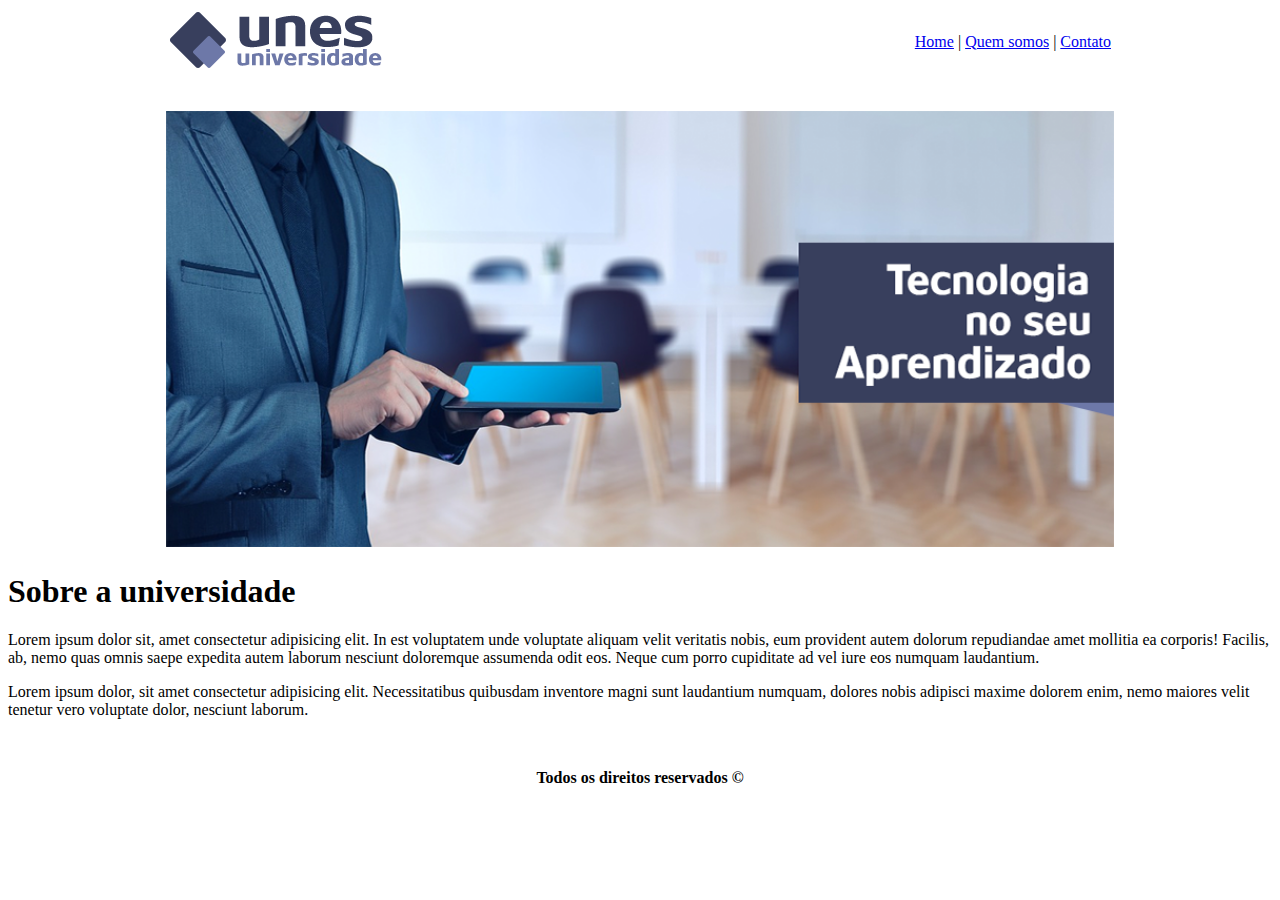
<file: Projetos/Projeto 01 (UNES)/index.html>
<!DOCTYPE html>
<html lang="pt-br">
<head>
    <meta charset="UTF-8">
    <meta http-equiv="X-UA-Compatible" content="IE=edge">
    <meta name="viewport" content="width=device-width, initial-scale=1.0">
    <title>UNES</title>
</head>
<body>
    <header>
        <table  width="75%" align="center" >
            <tr>
                <td>
                    <img src="/Projetos/Aquivos/Imagens/Projeto 01 (UNES)/logo.png" alt="logo">
                </td>
                <td align="right">
                    <a href="index.html" align="right">Home</a> |
                    <a href="quemsomos.html" align="right">Quem somos</a> |
                    <a href="contato.html" position="right">Contato</a>
                </td>
            </tr>
        </table>
    </header><br><br>
    <div align="center">
        <img src="/Projetos/Aquivos/Imagens/Projeto 01 (UNES)/capa.png" alt="capa" width="75%" >
    </div>
    <div >
        <h1>Sobre a universidade</h1>
        <p>Lorem ipsum dolor sit, amet consectetur adipisicing elit. In est voluptatem unde voluptate aliquam velit veritatis nobis, eum provident autem dolorum repudiandae amet mollitia ea corporis! Facilis, ab, nemo quas omnis saepe expedita autem laborum nesciunt doloremque assumenda odit eos. Neque cum porro cupiditate ad vel iure eos numquam laudantium.</p>
        <p>Lorem ipsum dolor, sit amet consectetur adipisicing elit. Necessitatibus quibusdam inventore magni sunt laudantium numquam, dolores nobis adipisci maxime dolorem enim, nemo maiores velit tenetur vero voluptate dolor, nesciunt laborum.</p>
        
        <br><div align="center"><p><strong> Todos os direitos reservados &copy; </strong></p></div>
    </div>
    
</body>
</html>
</file>
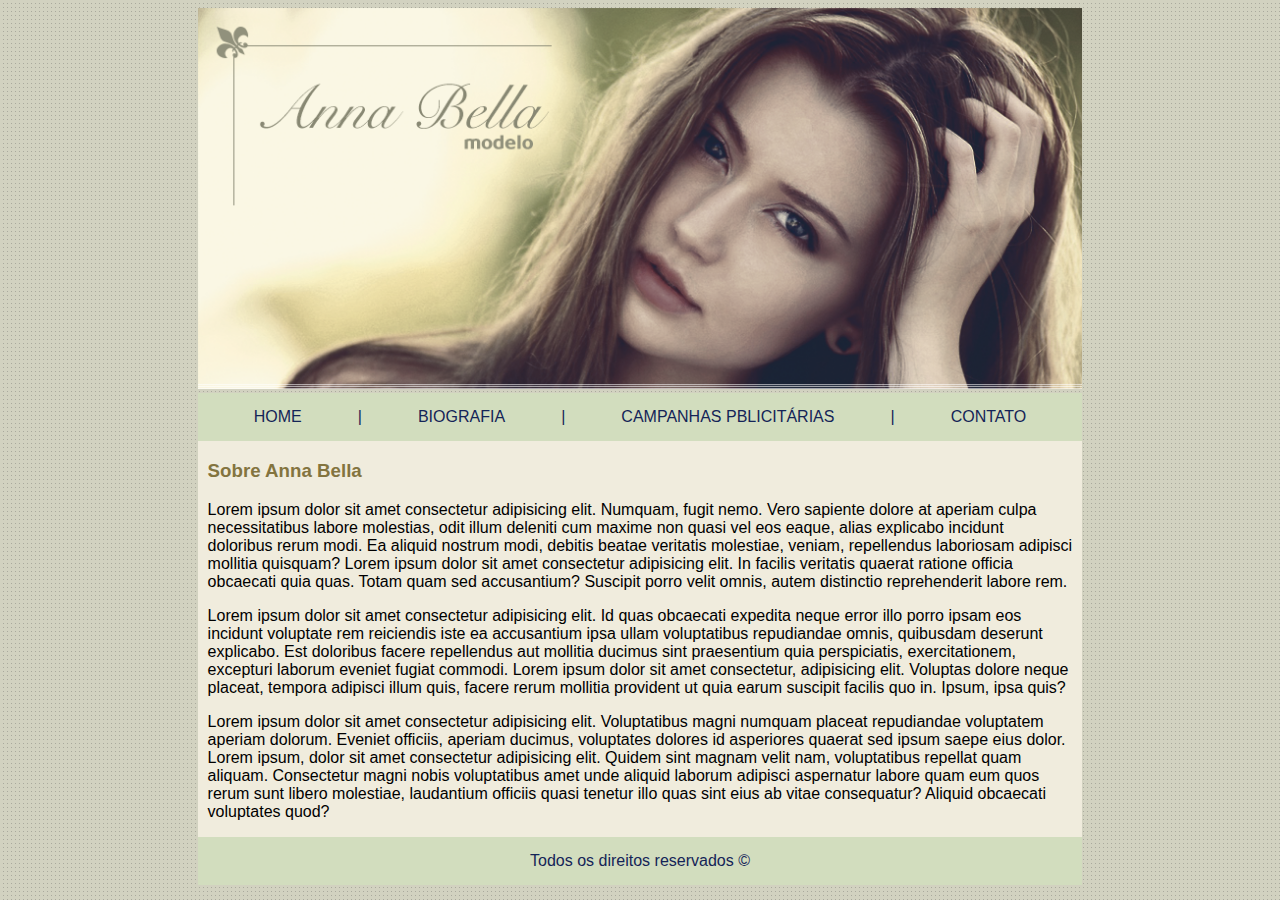
<file: Projetos/Projeto 02 (Bella)/index.html>
<!DOCTYPE html>
<html lang="pt-bt">
<head>
    <meta charset="UTF-8">
    <meta http-equiv="X-UA-Compatible" content="IE=edge">
    <meta name="viewport" content="width=device-width, initial-scale=1.0">
    <title>Projeto 02 (Bella)</title>
    <link rel="stylesheet" href="styles.css" type="text/css">
</head>

<body>
    <div class="head">
        <img src="/Projetos/Aquivos/Imagens/Projeto 02 (Bella)/capa.png" alt="annabella" id="capa" class="capa">
    </div>
    <div class="navigation">
        <a href="index.html">HOME</a> |
        <a href="biografia.html">BIOGRAFIA</a> |
        <a href="publis.html">CAMPANHAS PBLICITÁRIAS</a> |
        <a href="contato.html">CONTATO</a>
    </div>
    <div class="content">
        <h3>Sobre Anna Bella</h3>
        <div>
            <p>
                Lorem ipsum dolor sit amet consectetur adipisicing elit. Numquam, fugit nemo. Vero sapiente dolore at aperiam culpa necessitatibus labore molestias, odit illum deleniti cum maxime non quasi vel eos eaque, alias explicabo incidunt doloribus rerum modi. Ea aliquid nostrum modi, debitis beatae veritatis molestiae, veniam, repellendus laboriosam adipisci mollitia quisquam?
                Lorem ipsum dolor sit amet consectetur adipisicing elit. In facilis veritatis quaerat ratione officia obcaecati quia quas. Totam quam sed accusantium? Suscipit porro velit omnis, autem distinctio reprehenderit labore rem.
            </p>
            <p>
                Lorem ipsum dolor sit amet consectetur adipisicing elit. Id quas obcaecati expedita neque error illo porro ipsam eos incidunt voluptate rem reiciendis iste ea accusantium ipsa ullam voluptatibus repudiandae omnis, quibusdam deserunt explicabo. Est doloribus facere repellendus aut mollitia ducimus sint praesentium quia perspiciatis, exercitationem, excepturi laborum eveniet fugiat commodi.
                Lorem ipsum dolor sit amet consectetur, adipisicing elit. Voluptas dolore neque placeat, tempora adipisci illum quis, facere rerum mollitia provident ut quia earum suscipit facilis quo in. Ipsum, ipsa quis?
            </p>
            <p>
                Lorem ipsum dolor sit amet consectetur adipisicing elit. Voluptatibus magni numquam placeat repudiandae voluptatem aperiam dolorum. Eveniet officiis, aperiam ducimus, voluptates dolores id asperiores quaerat sed ipsum saepe eius dolor.
                Lorem ipsum, dolor sit amet consectetur adipisicing elit. Quidem sint magnam velit nam, voluptatibus repellat quam aliquam. Consectetur magni nobis voluptatibus amet unde aliquid laborum adipisci aspernatur labore quam eum quos rerum sunt libero molestiae, laudantium officiis quasi tenetur illo quas sint eius ab vitae consequatur? Aliquid obcaecati voluptates quod?
            </p>
        </div>

    </div>
    <footer >
        Todos os direitos reservados &copy;
    </footer>
</body>

</html>
</file>
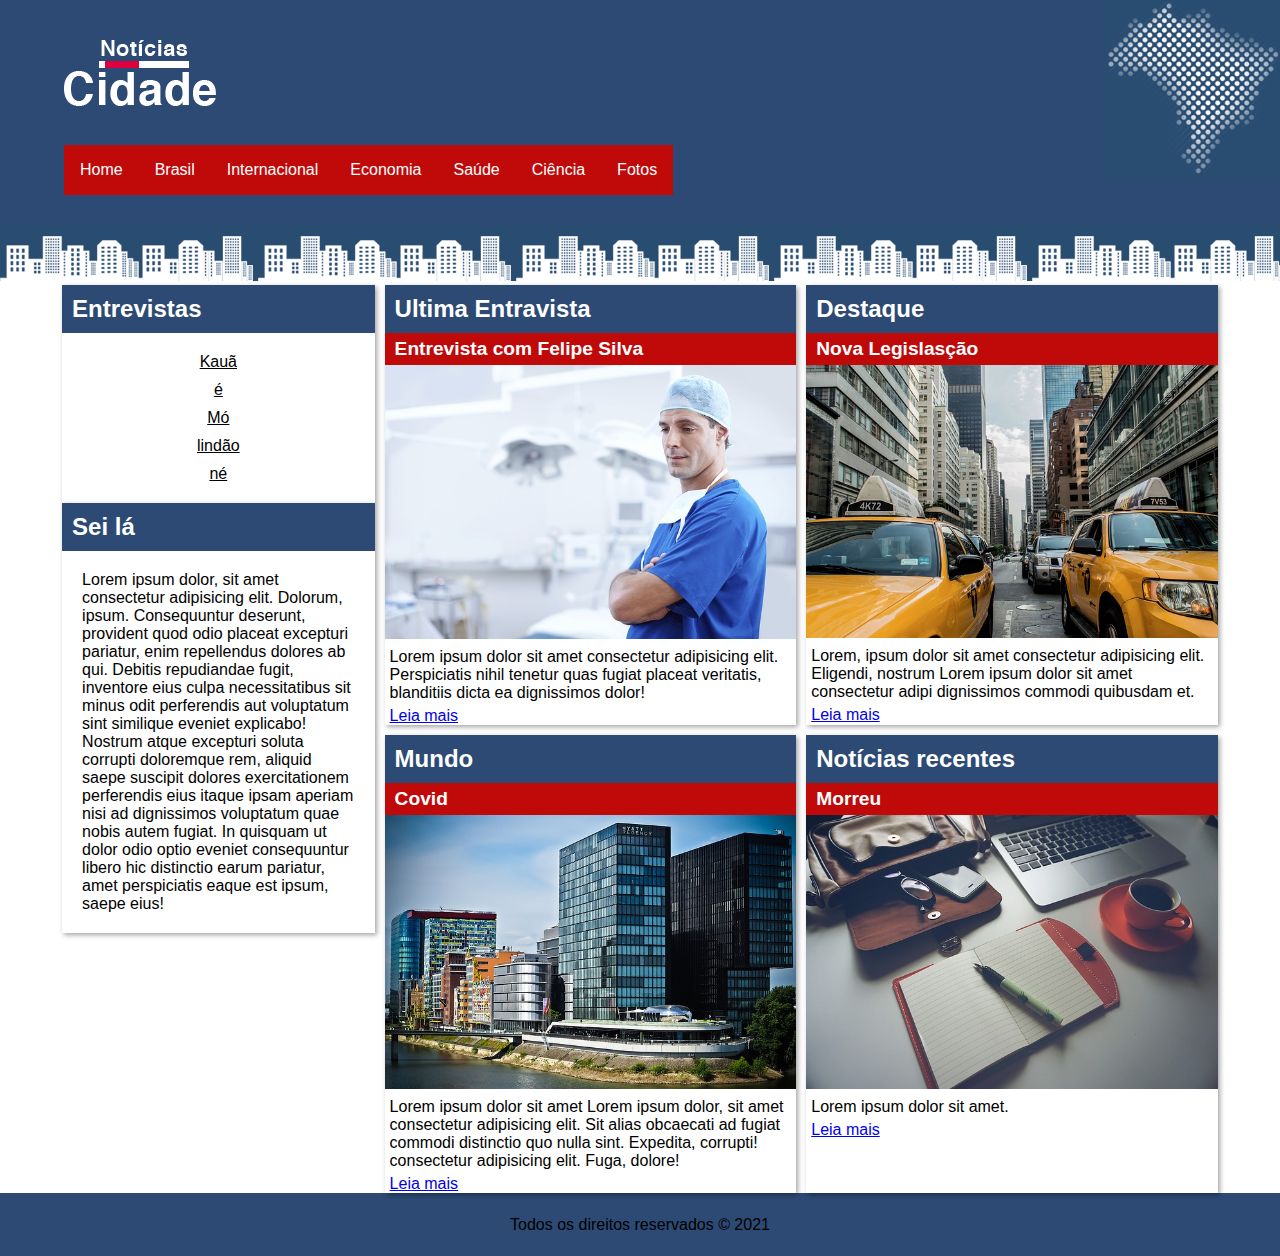
<file: Projetos/Projeto 04 Notícias Cidade/index.html>
<!DOCTYPE html>
<html lang="pt-br">
<head>
    <meta charset="UTF-8">
    <meta http-equiv="X-UA-Compatible" content="IE=edge">
    <meta name="viewport" content="width=device-width, initial-scale=1.0">
    <title>Projeto 4 (Notícias Cidade) - HOME</title>
    <link rel="stylesheet" href="style.css" type="text/css">
</head>
    <body>
        <header>
            
                <div class="logo">
                    <div>
                        <img  src="imagens/logo.png" alt="">
                    </div>
                </div>
                
                <div class="navbar">
                    <ul>
                        <li>
                            <a href="index.html">Home</a>
                        </li>
                        <li>
                            <a href="#">Brasil</a>
                        </li>
                        <li>
                            <a href="#">Internacional</a>
                        </li>
                        <li>
                            <a href="#">Economia</a>
                        </li>
                        <li>
                            <a href="#">Saúde</a>
                        </li>
                        <li>
                            <a href="#">Ciência</a>
                        </li>
                        <li>
                            <a href="#">Fotos</a>
                        </li>
                    </ul>
                </div>
                
            
        </header>
        <div class="horizonte">
        </div>
        <main>
            
            <div class="side">
                <div class="entrevistas">
                    <h1>Entrevistas</h1>
                    <ul class="entrevistados">
                        <li><a href="">Kauã</a></li>
                        <li><a href="">é</a></li>
                        <li><a href="">Mó</a></li>
                        <li><a href="">lindão</a></li>
                        <li><a href="">né</a></li>
                    </ul>
                </div>
                <div class="sla">
                    <h1>Sei lá</h1>
                    <p>Lorem ipsum dolor, sit amet consectetur adipisicing elit. Dolorum, ipsum. Consequuntur deserunt, provident quod odio placeat excepturi pariatur, enim repellendus dolores ab qui. Debitis repudiandae fugit, inventore eius culpa necessitatibus sit minus odit perferendis aut voluptatum sint similique eveniet explicabo! Nostrum atque excepturi soluta corrupti doloremque rem, aliquid saepe suscipit dolores exercitationem perferendis eius itaque ipsam aperiam nisi ad dignissimos voluptatum quae nobis autem fugiat. In quisquam ut dolor odio optio eveniet consequuntur libero hic distinctio earum pariatur, amet perspiciatis eaque est ipsum, saepe eius!</p>
                </div>
            </div>
            <div class="post">
                <div class="conteudo">
                    <div class="card">
                        <h1>Ultima Entravista</h1>
                        <h2>Entrevista com Felipe Silva</h2>
                        <img src="imagens/doutor.jpg" alt="">
                        <p>Lorem ipsum dolor sit amet consectetur adipisicing elit. Perspiciatis nihil tenetur quas fugiat placeat veritatis, blanditiis dicta ea dignissimos dolor!</p>
                        <a href="#">Leia mais</a>
                    </div>
                    
                    <div class="card">
                        <h1>Destaque</h1>
                        <h2>Nova Legislasção</h2>
                        <img src="imagens/taxi.jpg" alt="">
                        <p>Lorem, ipsum dolor sit amet consectetur adipisicing elit. Eligendi, nostrum Lorem ipsum dolor sit amet consectetur adipi dignissimos commodi quibusdam et.</p>
                        <a href="#">Leia mais</a>
                    </div>
                    <div class="card">
                        <h1>Mundo</h1>
                        <h2>Covid</h2>
                        <img src="imagens/mundo.jpg" alt="">
                        <p>Lorem ipsum dolor sit amet Lorem ipsum dolor, sit amet consectetur adipisicing elit. Sit alias obcaecati ad fugiat commodi distinctio quo nulla sint. Expedita, corrupti! consectetur adipisicing elit. Fuga, dolore!</p>
                        <a href="#">Leia mais</a>
                    </div>
                    <div class="card">
                        <h1>Notícias recentes</h1>
                        <h2>Morreu</h2>
                        <img src="imagens/tecnologia.jpg" alt="">
                        <p>Lorem ipsum dolor sit amet.</p>
                        <a href="#">Leia mais</a>
                    </div>
                </div>
            </div>
        </main>
        <footer>Todos os direitos reservados &copy; 2021</footer>

        
        
    </body>
</html>
</file>
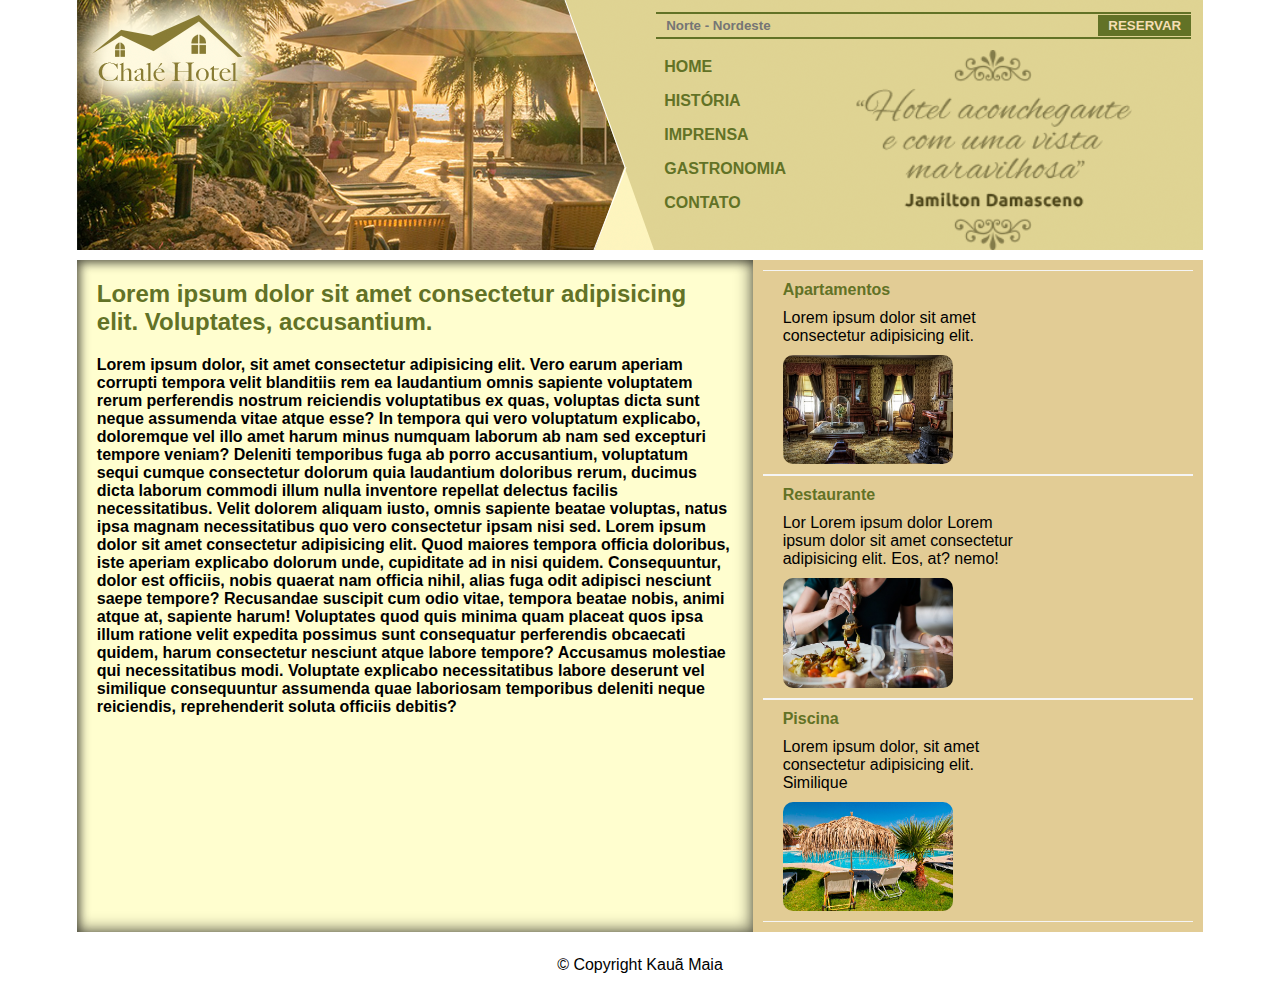
<file: Projetos/Projeto 05 Chale Hotel/index.html>
<!DOCTYPE html>
<html lang="pt-br">
<head>
    <meta charset="UTF-8">
    <meta http-equiv="X-UA-Compatible" content="IE=edge">
    <meta name="viewport" content="width=device-width, initial-scale=1.0">
    <title>Projeto 4 (Chalé Hotel) - HOME</title>
    <link rel="stylesheet" href="style.css" type="text/css">
</head>
    <body>
        
            
        <header>
            <div class="logo">
                    
            </div>
            <div class="container">
                
                <div class="lateral">
                    <div class="caixa-reserva">
                        <div class="reserva">
                            <input placeholder="Norte - Nordeste" type="text">                            <input type="button" value="RESERVAR">
                        </div>
                    </div>
                    <div class="elenav">
                        <nav>
                            <li><a href="">HOME</a></li>
                            <li><a href="">HISTÓRIA</a></li>
                            <li><a href="">IMPRENSA</a></li>
                            <li><a href="">GASTRONOMIA</a></li>
                            <li><a href="">CONTATO</a></li>
                        </nav>
                        <div class="elegante">                            
                        </div>
                    </div>
                </div>
            </div>
        </header>

        <main>
            <div class="principal">
                <h2>Lorem ipsum dolor sit amet consectetur adipisicing elit. Voluptates, accusantium.</h2>
                <p>Lorem ipsum dolor, sit amet consectetur adipisicing elit. Vero earum aperiam corrupti tempora velit blanditiis rem ea laudantium omnis sapiente voluptatem rerum perferendis nostrum reiciendis voluptatibus ex quas, voluptas dicta sunt neque assumenda vitae atque esse? In tempora qui vero voluptatum explicabo, doloremque vel illo amet harum minus numquam laborum ab nam sed excepturi tempore veniam? Deleniti temporibus fuga ab porro accusantium, voluptatum sequi cumque consectetur dolorum quia laudantium doloribus rerum, ducimus dicta laborum commodi illum nulla inventore repellat delectus facilis necessitatibus. Velit dolorem aliquam iusto, omnis sapiente beatae voluptas, natus ipsa magnam necessitatibus quo vero consectetur ipsam nisi sed. Lorem ipsum dolor sit amet consectetur adipisicing elit. Quod maiores tempora officia doloribus, iste aperiam explicabo dolorum unde, cupiditate ad in nisi quidem. Consequuntur, dolor est officiis, nobis quaerat nam officia nihil, alias fuga odit adipisci nesciunt saepe tempore? Recusandae suscipit cum odio vitae, tempora beatae nobis, animi atque at, sapiente harum! Voluptates quod quis minima quam placeat quos ipsa illum ratione velit expedita possimus sunt consequatur perferendis obcaecati quidem, harum consectetur nesciunt atque labore tempore? Accusamus molestiae qui necessitatibus modi. Voluptate explicabo necessitatibus labore deserunt vel similique consequuntur assumenda quae laboriosam temporibus deleniti neque reiciendis, reprehenderit soluta officiis debitis? </p>
            </div>
            <div class="ambientes">

                <div class="campo">
                    <img src="/Projetos/Aquivos/Imagens/Projeto 05 (Chale Hotel)/apartamento.jpg" alt="">                    
                    <div class="descricao">
                        <h4>Apartamentos</h4>
                        <p>Lorem ipsum dolor sit amet consectetur adipisicing elit.</p>
                    </div>
                </div>

                <div class="campo">
                    <img src="/Projetos/Aquivos/Imagens/Projeto 05 (Chale Hotel)/restaurante.jpg" alt="">
                    <div class="descricao">
                        <h4>Restaurante</h4>
                        <p>Lor Lorem ipsum dolor Lorem ipsum dolor sit amet consectetur adipisicing elit. Eos, at? nemo!</p>
                    </div>
                </div>

                <div class="campo">
                    <img src="/Projetos/Aquivos/Imagens/Projeto 05 (Chale Hotel)/piscina.jpg" alt="">
                    <div class="descricao">
                        <h4>Piscina</h4>
                        <p>Lorem ipsum dolor, sit amet consectetur adipisicing elit. Similique</p>
                    </div>
                </div>
                
            </div>
        </main>
        <footer>
            &copy; Copyright Kauã Maia
        </footer>
        
        
    </body>
</html>
</file>
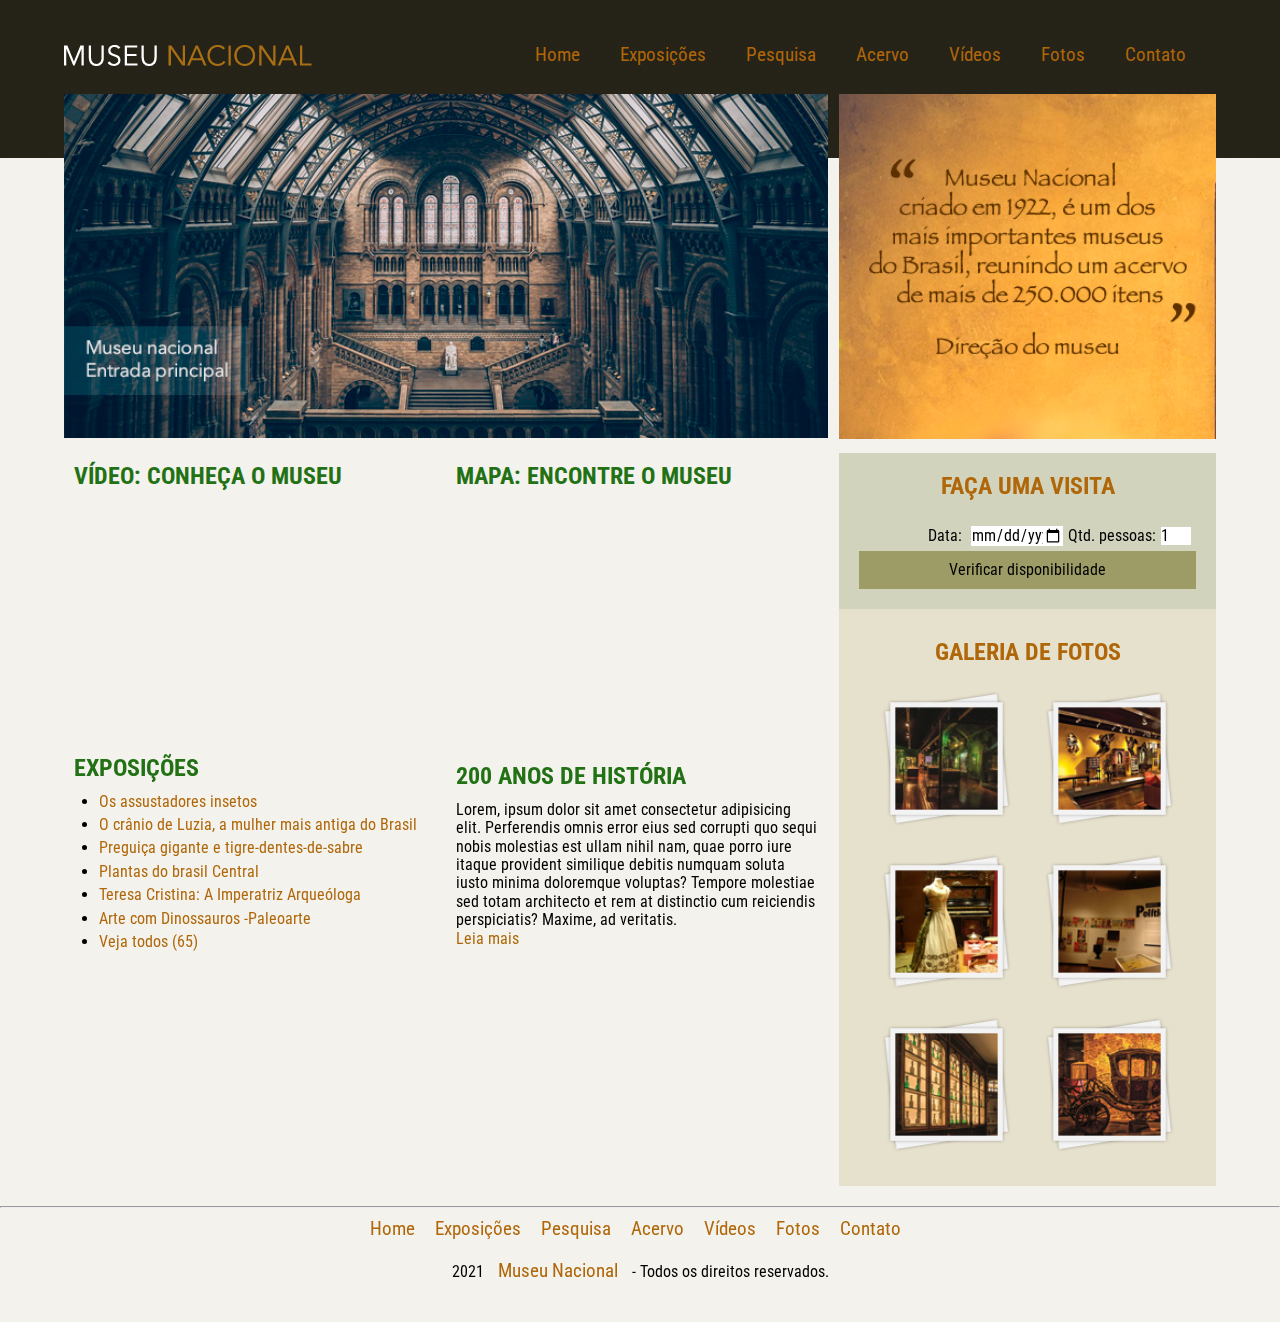
<file: Projetos/Projeto 06 Museu Nacional/index.html>
<!DOCTYPE html>
<html>
<head>
	<title>Museu Nacional</title>
	<meta charset="utf-8">

	<!-- Normalize CSS -->
	<link rel="stylesheet" type="text/css" href="normalize.css">

	<!-- Estilo customizado -->
	<link rel="stylesheet" type="text/css" href="style.css">

	


</head>
<body>

	<header>
		<img id="logo" src="/Projetos/Aquivos/Imagens/Projeto 06 (Museu Nacional)/logo.png" alt="Museu Nacional">
		<nav>
			<ul>
				<li><a href="#">Home</a></li>
				<li><a href="#">Exposições</a></li>
				<li><a href="#">Pesquisa</a></li>
				<li><a href="#">Acervo</a></li>
				<li><a href="#">Vídeos</a></li>
				<li><a href="#">Fotos</a></li>
				<li><a href="#">Contato</a></li>

				
			</ul>
		</nav>
	</header>
	
	<section id="presentation">
		<div id="foto-museu">
			<img src="/Projetos/Aquivos/Imagens/Projeto 06 (Museu Nacional)/museu.png" alt="Museu">
		</div>
		<div id="foto-depoimento">
			<img src="/Projetos/Aquivos/Imagens/Projeto 06 (Museu Nacional)/depoimento.png" alt="depoimento">
		</div>
		
		

	</section>

	<main>
		
		<section id="content">
			<article id="video">
				<h2>Vídeo: Conheça o Museu</h2>
				<iframe height="230" src="https://www.youtube-nocookie.com/embed/RGUYb-hivrc?start=00" title="YouTube video player" frameborder="0" allow="accelerometer; autoplay; clipboard-write; encrypted-media; gyroscope; picture-in-picture" allowfullscreen></iframe>
				
			</article>
			
			<article id="mapa">
				<h2>Mapa: Encontre o museu</h2>
				<iframe height="230"  src="https://www.google.com/maps/embed?pb=!1m14!1m8!1m3!1d14700.825245036422!2d-43.2265289!3d-22.90576!3m2!1i1024!2i768!4f13.1!3m3!1m2!1s0x0%3A0x4d11e9a933d38ce3!2sMuseu%20Nacional%20-%20UFRJ!5e0!3m2!1spt-BR!2sbr!4v1626875842722!5m2!1spt-BR!2sbr"  allowfullscreen="" loading="lazy"></iframe>
			</article>

			<article id="expositions">
				<h2>Exposições</h2>
				<ul>
					<li><a href="">Os assustadores insetos</a></li>
					<li><a href="">O crânio de Luzia, a mulher mais antiga do Brasil</a></li>
					<li><a href="">Preguiça gigante e tigre-dentes-de-sabre</a></li>
					<li><a href="">Plantas do brasil Central</a></li>
					<li><a href="">Teresa Cristina: A Imperatriz Arqueóloga</a></li>
					<li><a href="">Arte com Dinossauros -Paleoarte</a></li>
					<li><a href="">Veja todos (65)</a></li>
				</ul>
			</article>
			
			<article id="history">
				<h2>200 anos de história</h2>
				<p>Lorem, ipsum dolor sit amet consectetur adipisicing elit. Perferendis omnis error eius sed corrupti quo sequi nobis molestias est ullam nihil nam, quae porro iure itaque provident similique debitis numquam soluta iusto minima doloremque voluptas? Tempore molestiae sed totam architecto et rem at distinctio cum reiciendis perspiciatis? Maxime, ad veritatis.</p>
				<a href="#">Leia mais</a>
			</article>
		</section>
		
		<aside>
			
			<section id="visit">
				<h2>Faça uma visita</h2>
				<div class="make-visit"> 
					<label for="date">
						Data: <input type="date" name="date" id="date">
					</label>
					<label for="n-people">
						Qtd. pessoas:<input type="number" name="n-people" id="n-people" max="200" value="1">
					</label>
				</div>
				
				<input type="submit" value="Verificar disponibilidade">
				
			</section>
			
			<section id="galery">
				<h2>
					Galeria de Fotos
				</h2>
				<img src="/Projetos/Aquivos/Imagens/Projeto 06 (Museu Nacional)/imagem1.jpg" alt="">
				<img src="/Projetos/Aquivos/Imagens/Projeto 06 (Museu Nacional)/imagem2.jpg" alt="">
				<img src="/Projetos/Aquivos/Imagens/Projeto 06 (Museu Nacional)/imagem3.jpg" alt="">
				<img src="/Projetos/Aquivos/Imagens/Projeto 06 (Museu Nacional)/imagem4.jpg" alt="">
				<img src="/Projetos/Aquivos/Imagens/Projeto 06 (Museu Nacional)/imagem5.jpg" alt="">
				<img src="/Projetos/Aquivos/Imagens/Projeto 06 (Museu Nacional)/imagem6.jpg" alt="">
				
			</section>
		</aside>
		
	</main>
	
	<footer>
		<hr>
		<nav>
			<ul>
				<li><a href="#">Home</a></li>
				<li><a href="#">Exposições</a></li>
		 		<li><a href="#">Pesquisa</a></li>
				<li> <a href="#">Acervo</a></li>
				<li><a href="#">Vídeos</a></li>
				<li><a href="#">Fotos</a></li>
				<li><a href="#">Contato</a></li>		
			</ul>
		</nav>
		<p>2021  <a href="#logo">Museu Nacional</a> - Todos os direitos reservados.</p>
	</footer>

</body>
</html>
</file>
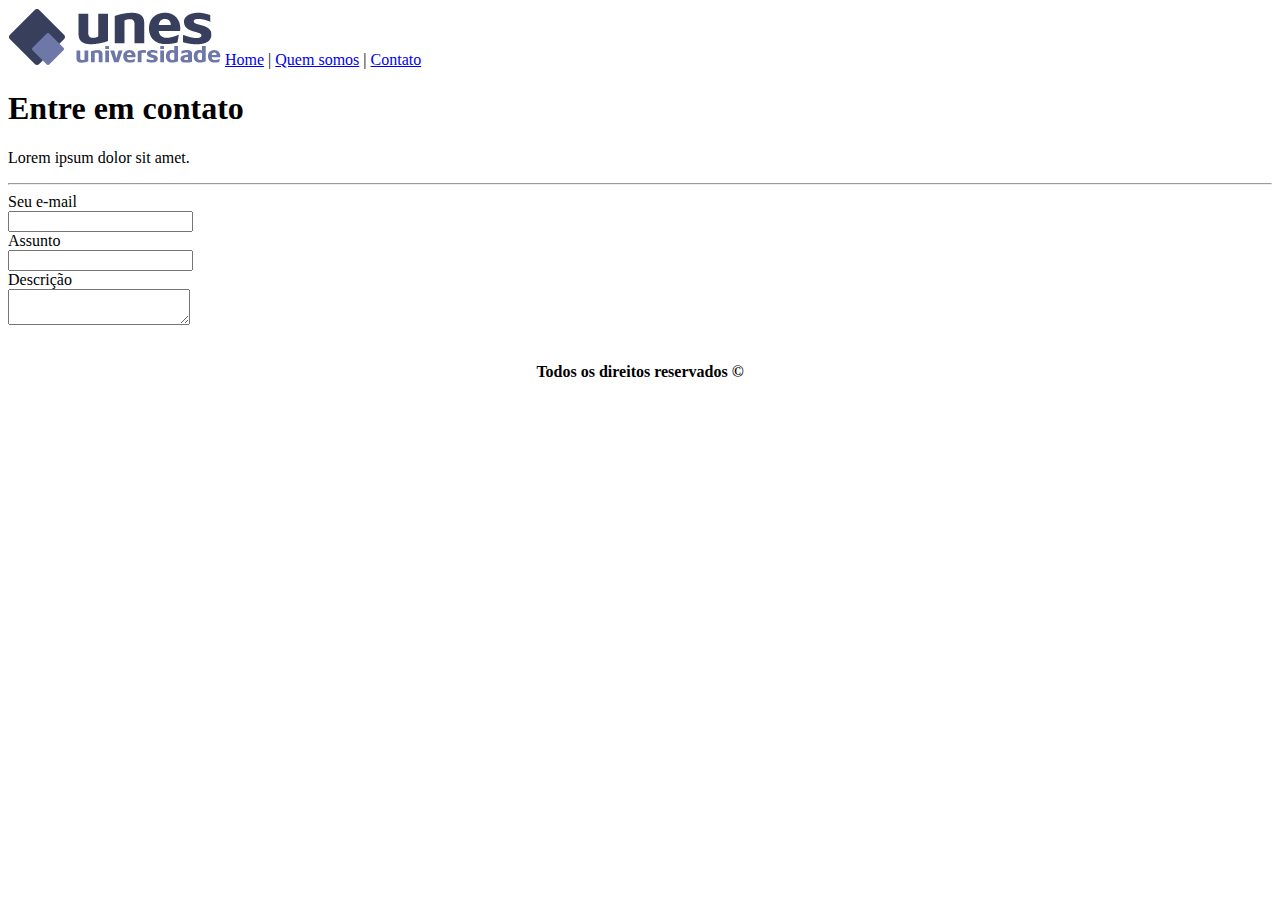
<file: Projetos/Projeto 01 (UNES)/contato.html>
<!DOCTYPE html>
<html lang="pt-br">
<head>
    <meta charset="UTF-8">
    <meta http-equiv="X-UA-Compatible" content="IE=edge">
    <meta name="viewport" content="width=device-width, initial-scale=1.0">
    <title>UNES</title>
</head>
<body>
    <header>
        <img src="/Projetos/Aquivos/Imagens/Projeto 01 (UNES)/logo.png" alt="logo">
        <a href="index.html">Home</a> |
        <a href="quemsomos.html">Quem somos</a> |
        <a href="contato.html">Contato</a>
    </header>

    <div>
        <h1>Entre em contato</h1>
        <p>Lorem ipsum dolor sit amet.</p>
        <hr>
        Seu e-mail<br>
        <input type="text" name="email"><br>
        Assunto <br>
        <input type="text" name="assunto"><br>
        Descrição <br>
        <textarea cols="20" rows="2" name="descrição"></textarea>
    </div>
    <br><div align="center">
        <p>
            <strong> Todos os direitos reservados &copy; </strong>
        </p>
    </div>  
    
</body>
</html>
</file>
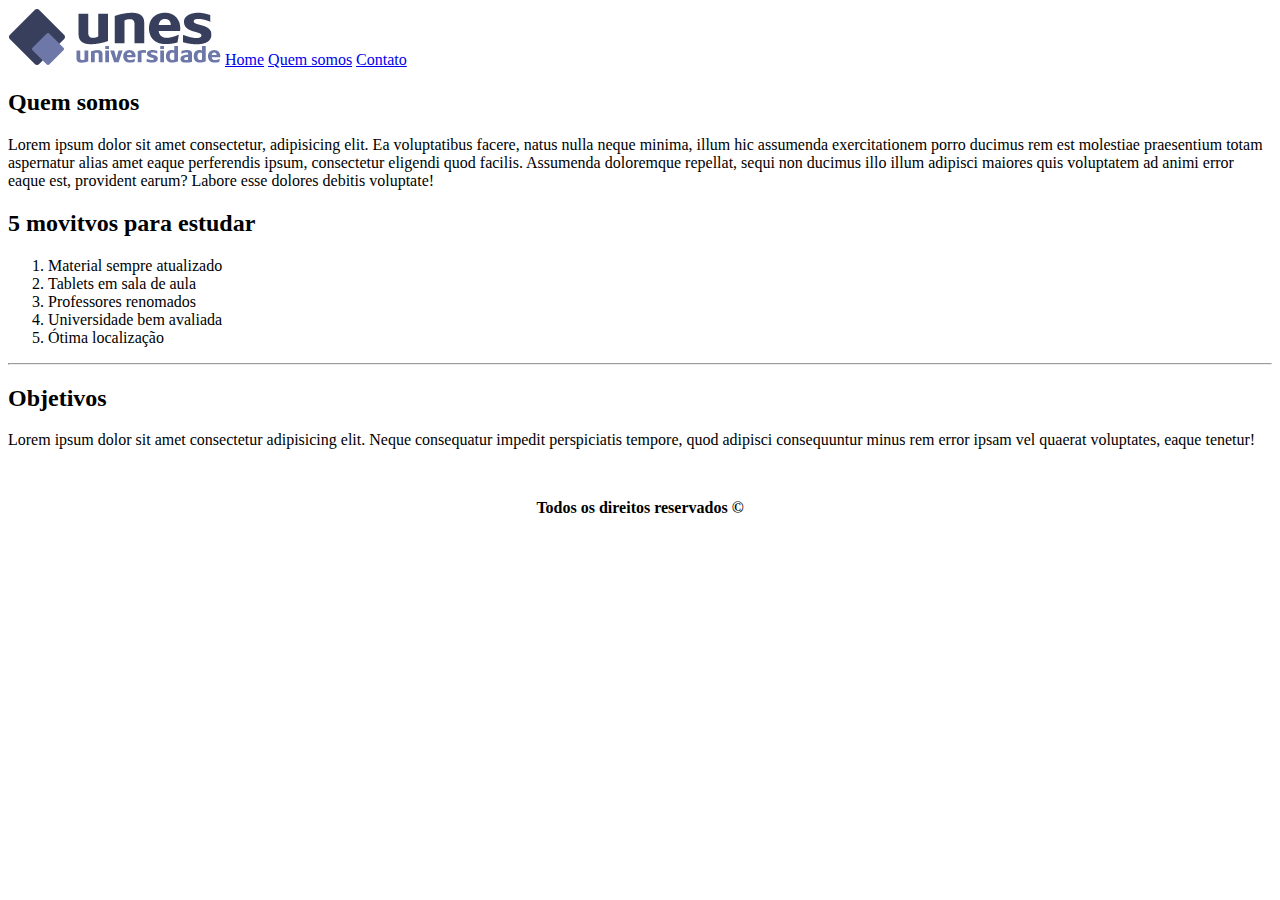
<file: Projetos/Projeto 01 (UNES)/quemsomos.html>
<!DOCTYPE html>
<html lang="pt-br">
<head>
    <meta charset="UTF-8">
    <meta http-equiv="X-UA-Compatible" content="IE=edge">
    <meta name="viewport" content="width=device-width, initial-scale=1.0">
    <title>UNES</title>
</head>
<body>
    <header>
        <img src="/Projetos/Aquivos/Imagens/Projeto 01 (UNES)/logo.png" alt="logo">
            <a href="index.html" align="right">Home</a>
            <a href="quemsomos.html" align="right">Quem somos</a>
            <a href="contato.html" position="right">Contato</a>
        
    </header>
    <div>
        <h2>Quem somos</h2>
        <p>Lorem ipsum dolor sit amet consectetur, adipisicing elit. Ea voluptatibus facere, natus nulla neque minima, illum hic assumenda exercitationem porro ducimus rem est molestiae praesentium totam aspernatur alias amet eaque perferendis ipsum, consectetur eligendi quod facilis. Assumenda doloremque repellat, sequi non ducimus illo illum adipisci maiores quis voluptatem ad animi error eaque est, provident earum? Labore esse dolores debitis voluptate!</p>
        <h2>5 movitvos para estudar</h2>
        <ol>
            <li>Material sempre atualizado</li>
            <li>Tablets em sala de aula</li>
            <li>Professores renomados</li>
            <li>Universidade bem avaliada</li>
            <li>Ótima localização</li>
        </ol>
        <hr>
        <h2>Objetivos</h2>
        <p>Lorem ipsum dolor sit amet consectetur adipisicing elit. Neque consequatur impedit perspiciatis tempore, quod adipisci consequuntur minus rem error ipsam vel quaerat voluptates, eaque tenetur!</p>
        
        <br><div align="center">
            <p>
                <strong> Todos os direitos reservados &copy; </strong>
            </p>
        </div>    
    </div>
    
    
</body>
</html>
</file>
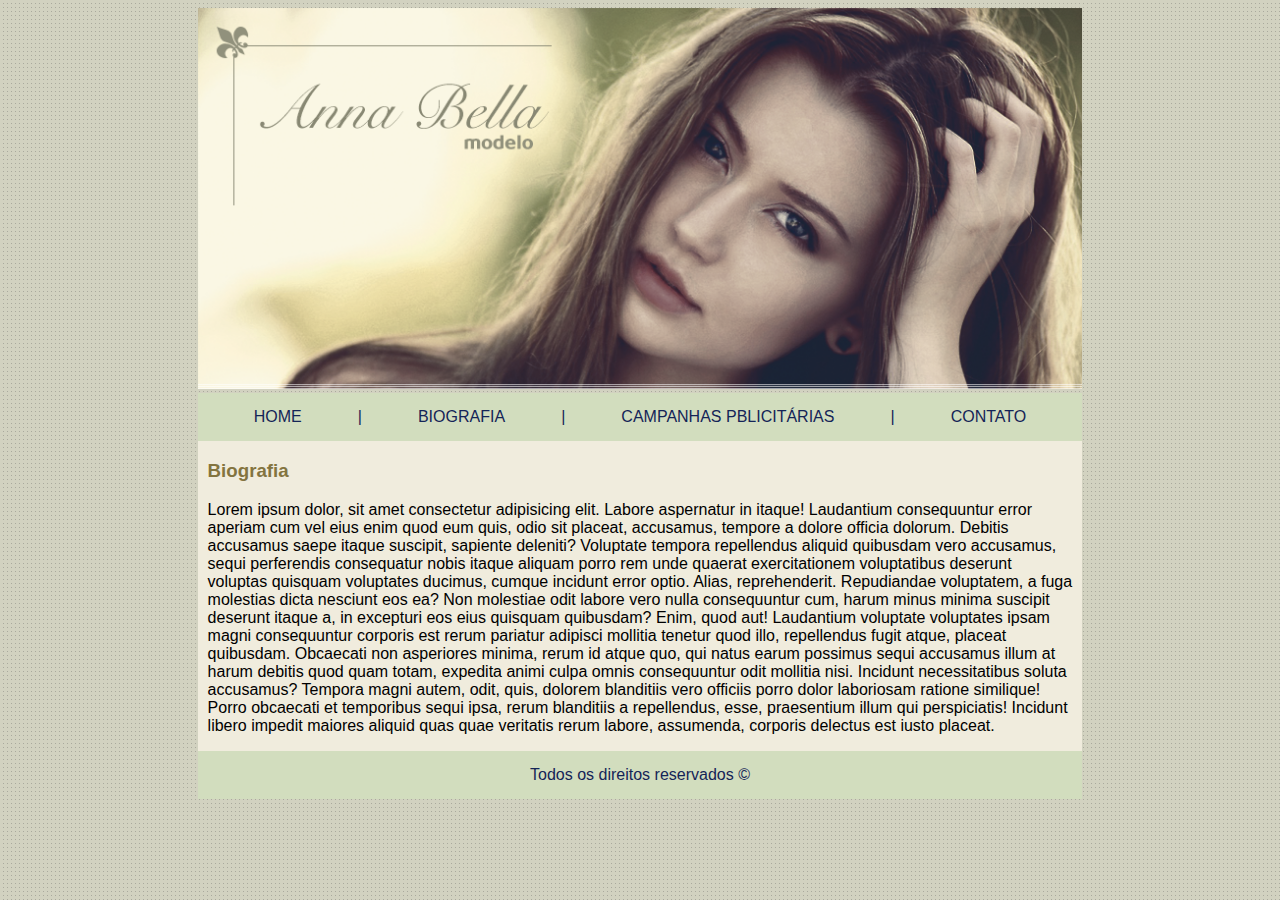
<file: Projetos/Projeto 02 (Bella)/biografia.html>
<!DOCTYPE html>
<html lang="en">
<head>
    <meta charset="UTF-8">
    <meta http-equiv="X-UA-Compatible" content="IE=edge">
    <meta name="viewport" content="width=device-width, initial-scale=1.0">
    <title>Document</title>
    <link rel="stylesheet" href="styles.css" type="text/css">
</head>
<body>
    
    <div class="head">
        <img src="/Projetos/Aquivos/Imagens/Projeto 02 (Bella)/capa.png" alt="annabella" id="capa" class="capa">
    </div>
    <div class="navigation">
        <a href="index.html">HOME</a> |
        <a href="biografia.html">BIOGRAFIA</a> |
        <a href="publis.html">CAMPANHAS PBLICITÁRIAS</a> |
        <a href="contato.html">CONTATO</a>
    </div>
    
    <div class="content">
        <h3>Biografia</h3>
        <div>
            <p>
                Lorem ipsum dolor, sit amet consectetur adipisicing elit. Labore aspernatur in itaque! Laudantium consequuntur error aperiam cum vel eius enim quod eum quis, odio sit placeat, accusamus, tempore a dolore officia dolorum. Debitis accusamus saepe itaque suscipit, sapiente deleniti? Voluptate tempora repellendus aliquid quibusdam vero accusamus, sequi perferendis consequatur nobis itaque aliquam porro rem unde quaerat exercitationem voluptatibus deserunt voluptas quisquam voluptates ducimus, cumque incidunt error optio. Alias, reprehenderit. Repudiandae voluptatem, a fuga molestias dicta nesciunt eos ea? Non molestiae odit labore vero nulla consequuntur cum, harum minus minima suscipit deserunt itaque a, in excepturi eos eius quisquam quibusdam? Enim, quod aut! Laudantium voluptate voluptates ipsam magni consequuntur corporis est rerum pariatur adipisci mollitia tenetur quod illo, repellendus fugit atque, placeat quibusdam. Obcaecati non asperiores minima, rerum id atque quo, qui natus earum possimus sequi accusamus illum at harum debitis quod quam totam, expedita animi culpa omnis consequuntur odit mollitia nisi. Incidunt necessitatibus soluta accusamus? Tempora magni autem, odit, quis, dolorem blanditiis vero officiis porro dolor laboriosam ratione similique! Porro obcaecati et temporibus sequi ipsa, rerum blanditiis a repellendus, esse, praesentium illum qui perspiciatis! Incidunt libero impedit maiores aliquid quas quae veritatis rerum labore, assumenda, corporis delectus est iusto placeat.
            </p>
        </div>

    </div>
    <footer >
        Todos os direitos reservados &copy;
    </footer>
</body>
</html>
</file>
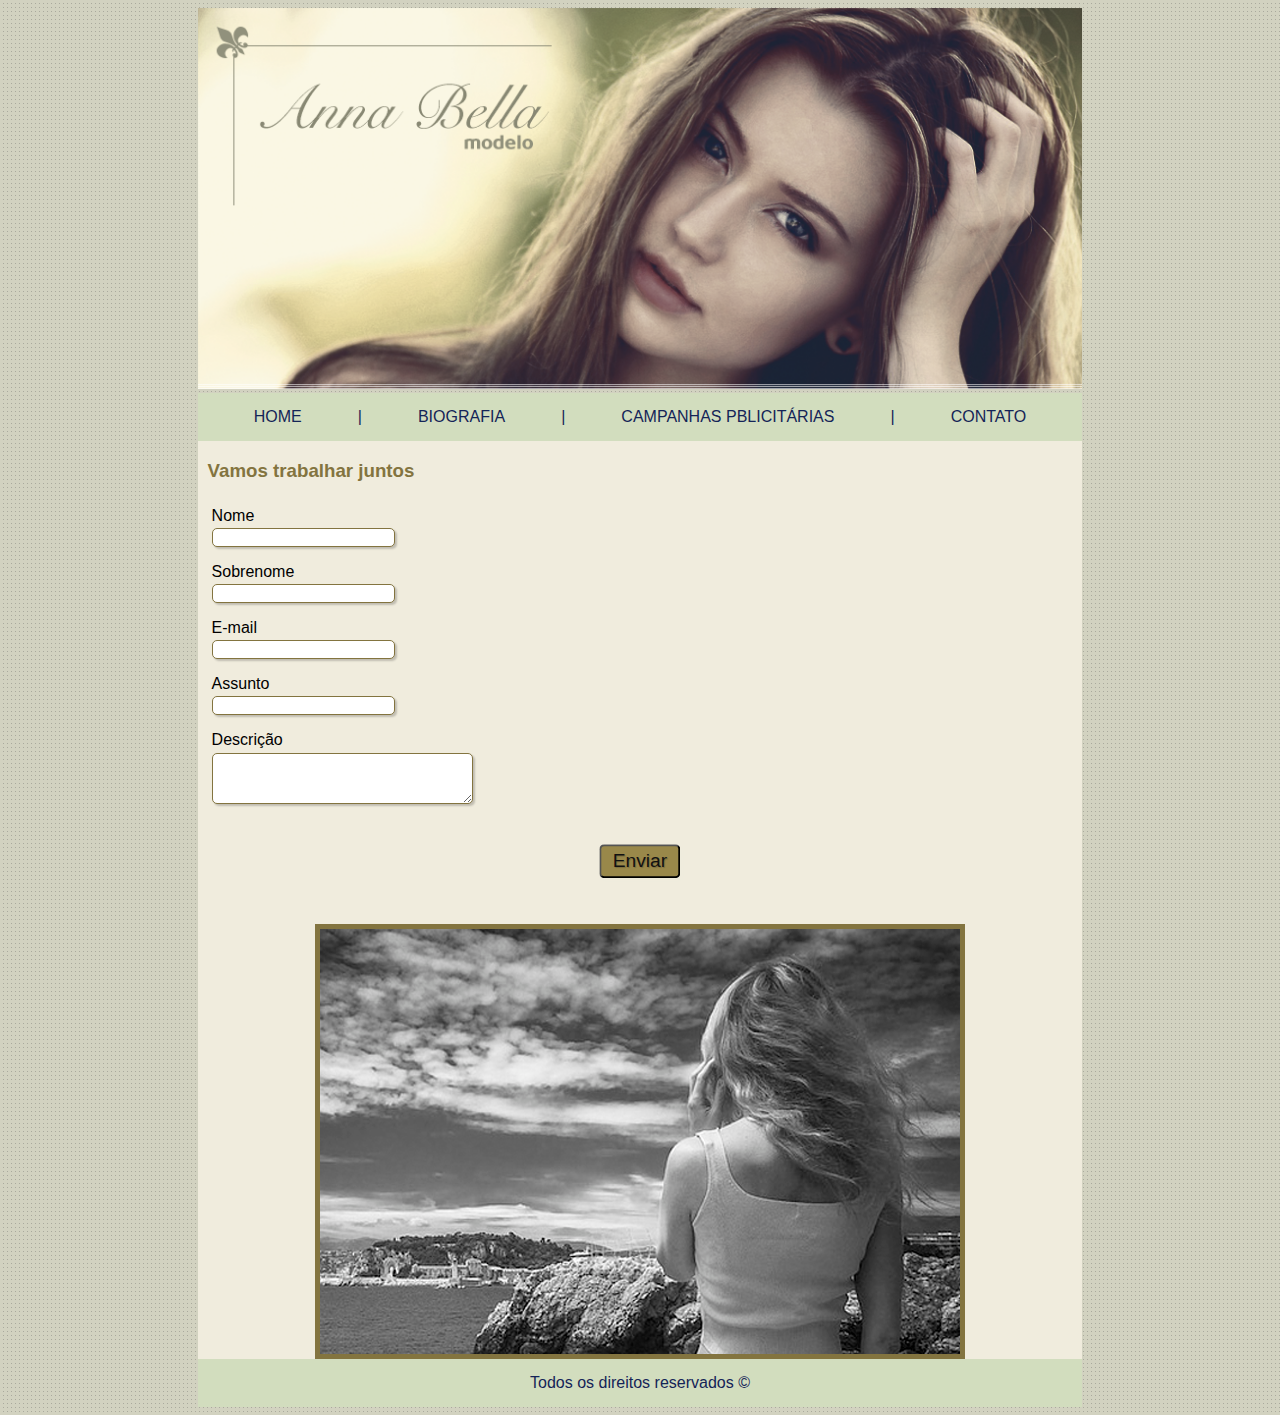
<file: Projetos/Projeto 02 (Bella)/contato.html>
<!DOCTYPE html>
<html lang="en">
<head>
    <meta charset="UTF-8">
    <meta http-equiv="X-UA-Compatible" content="IE=edge">
    <meta name="viewport" content="width=device-width, initial-scale=1.0">
    <title>Document</title>
    <link rel="stylesheet" href="styles.css" type="text/css">
</head>
<body>
    <div class="head">
        <img src="/Projetos/Aquivos/Imagens/Projeto 02 (Bella)/capa.png" alt="annabella" id="capa" class="capa">
    </div>
    <div class="navigation">
        <a href="index.html">HOME</a> |
        <a href="biografia.html">BIOGRAFIA</a> |
        <a href="publis.html">CAMPANHAS PBLICITÁRIAS</a> |
        <a href="contato.html">CONTATO</a>
    </div>
    
    <div class="content">
        <h3>Vamos trabalhar juntos</h3>
        <form class="grupo">
            <fieldset>
                <div class="campo">
                    <label for="nome">Nome</label>
                    <input type="text" id="nome" required>
                </div>

                <div class="campo">
                    <label for="sobrenome">Sobrenome</label>
                    <input type="text" id="sobrenome" required>
                </div>

                <div class="campo">
                    <label for="e-mail">E-mail</label>
                    <input type="email" id="e-mail" required>
                </div>

                <div class="campo">
                    <label for="assunto">Assunto</label>
                    <input type="text" id="assunto" required>
                </div>

                <div class="campo">
                    <label for="descrição" class="description">Descrição</label>
                    <textarea name="descrição" id="descrição" cols="30" rows="3" required></textarea>
                </div>

                <div class="campo">
                    <button class="btn" type="submit" value="Enviar">Enviar</button>
                </div>
                
            </fieldset>
            
            <img id="imgcontact" src="/Projetos/Aquivos/Imagens/Projeto 02 (Bella)/foto1.png" alt="">
        </form>
        
       
            
        

    </div>
    <footer >
        Todos os direitos reservados &copy;
    </footer>
</body>
</html>
</file>
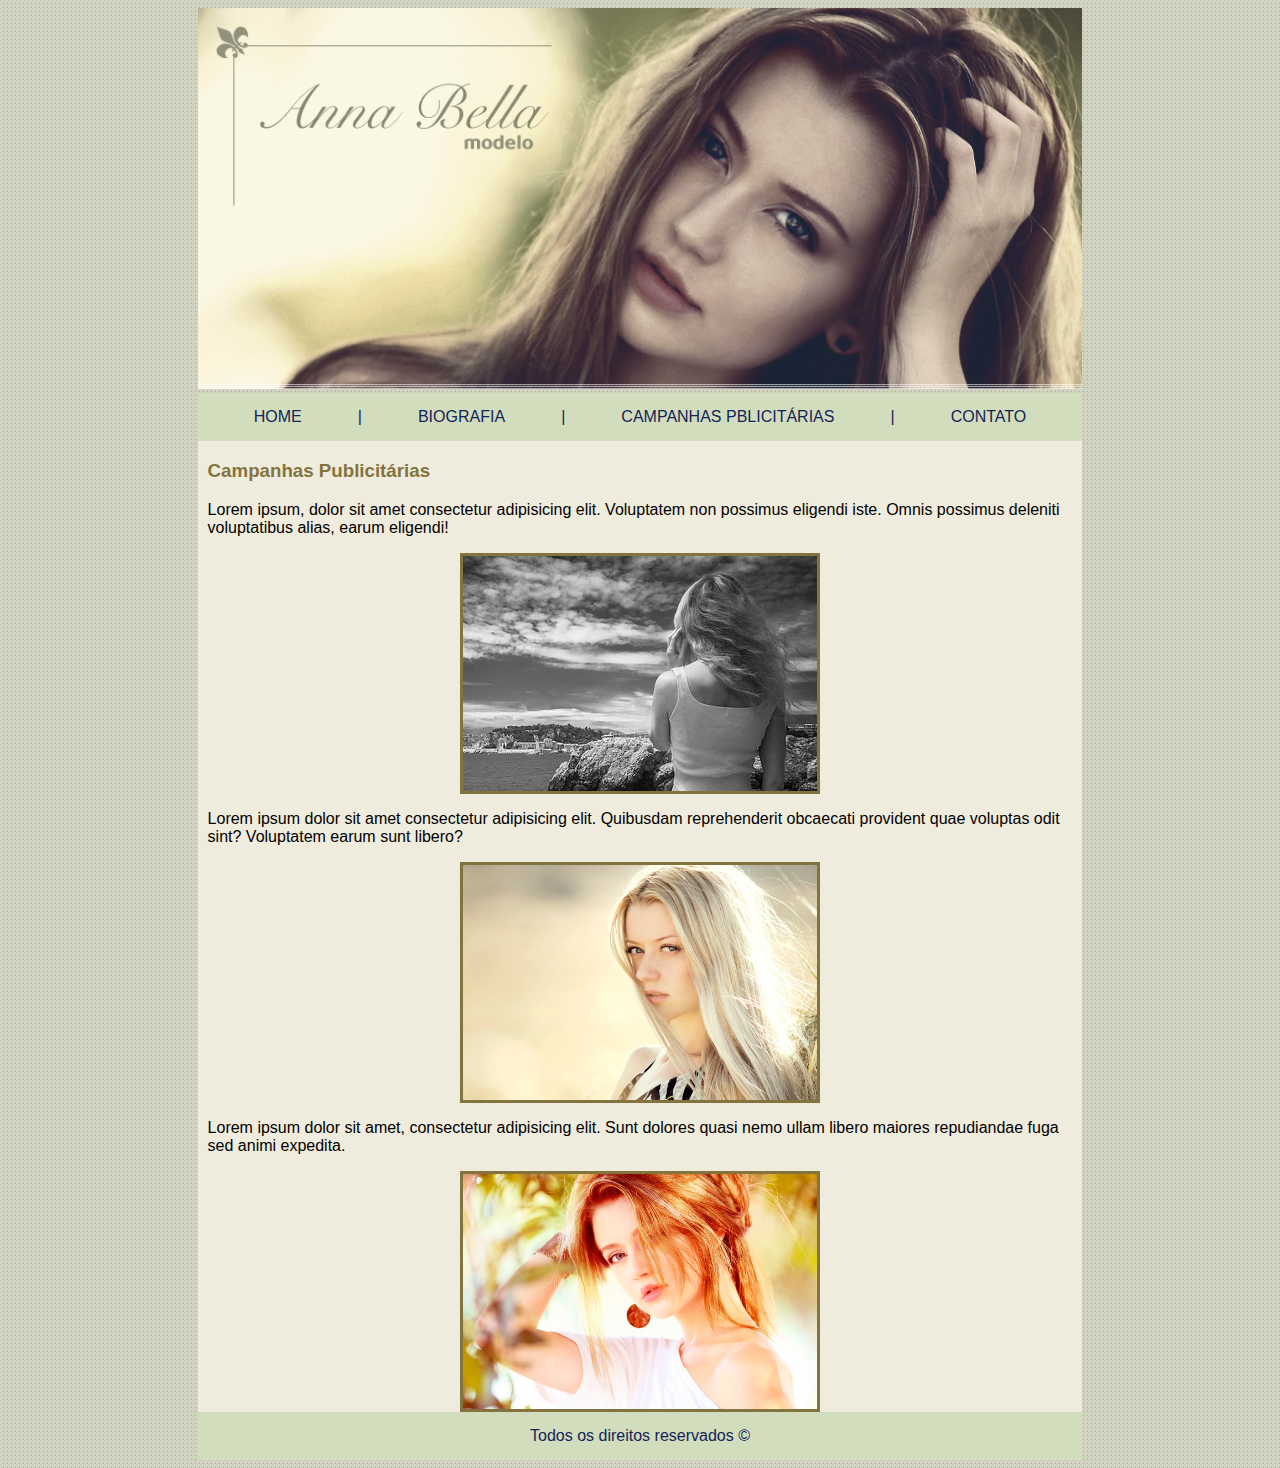
<file: Projetos/Projeto 02 (Bella)/publis.html>
<!DOCTYPE html>
<html lang="en">
<head>
    <meta charset="UTF-8">
    <meta http-equiv="X-UA-Compatible" content="IE=edge">
    <meta name="viewport" content="width=device-width, initial-scale=1.0">
    <title>Document</title>
    <link rel="stylesheet" href="styles.css" type="text/css">
</head>
<body>
    <div class="head">
        <img src="/Projetos/Aquivos/Imagens/Projeto 02 (Bella)/capa.png" alt="annabella" id="capa" class="capa">
    </div>
    <div class="navigation">
        <a href="index.html">HOME</a> |
        <a href="biografia.html">BIOGRAFIA</a> |
        <a href="publis.html">CAMPANHAS PBLICITÁRIAS</a> |
        <a href="contato.html">CONTATO</a>
    </div>
    
    <div class="content">
        <h3>Campanhas Publicitárias</h3>
        <div>
            <p>Lorem ipsum, dolor sit amet consectetur adipisicing elit. Voluptatem non possimus eligendi iste. Omnis possimus deleniti voluptatibus alias, earum eligendi!</p>
            <img src="/Projetos/Aquivos/Imagens/Projeto 02 (Bella)/foto1.png" alt="foto1" class="foto">
            <p>Lorem ipsum dolor sit amet consectetur adipisicing elit. Quibusdam reprehenderit obcaecati provident quae voluptas odit sint? Voluptatem earum sunt libero?</p>
            <img src="/Projetos/Aquivos/Imagens/Projeto 02 (Bella)/foto2.png" alt="foto2" class="foto">
            <p>Lorem ipsum dolor sit amet, consectetur adipisicing elit. Sunt dolores quasi nemo ullam libero maiores repudiandae fuga sed animi expedita.</p>
            <img src="/Projetos/Aquivos/Imagens/Projeto 02 (Bella)/foto3.png" alt="foto3" class="foto">
        </div>

    </div>
    <footer >
        Todos os direitos reservados &copy;
    </footer>
</body>
</html>
</file>
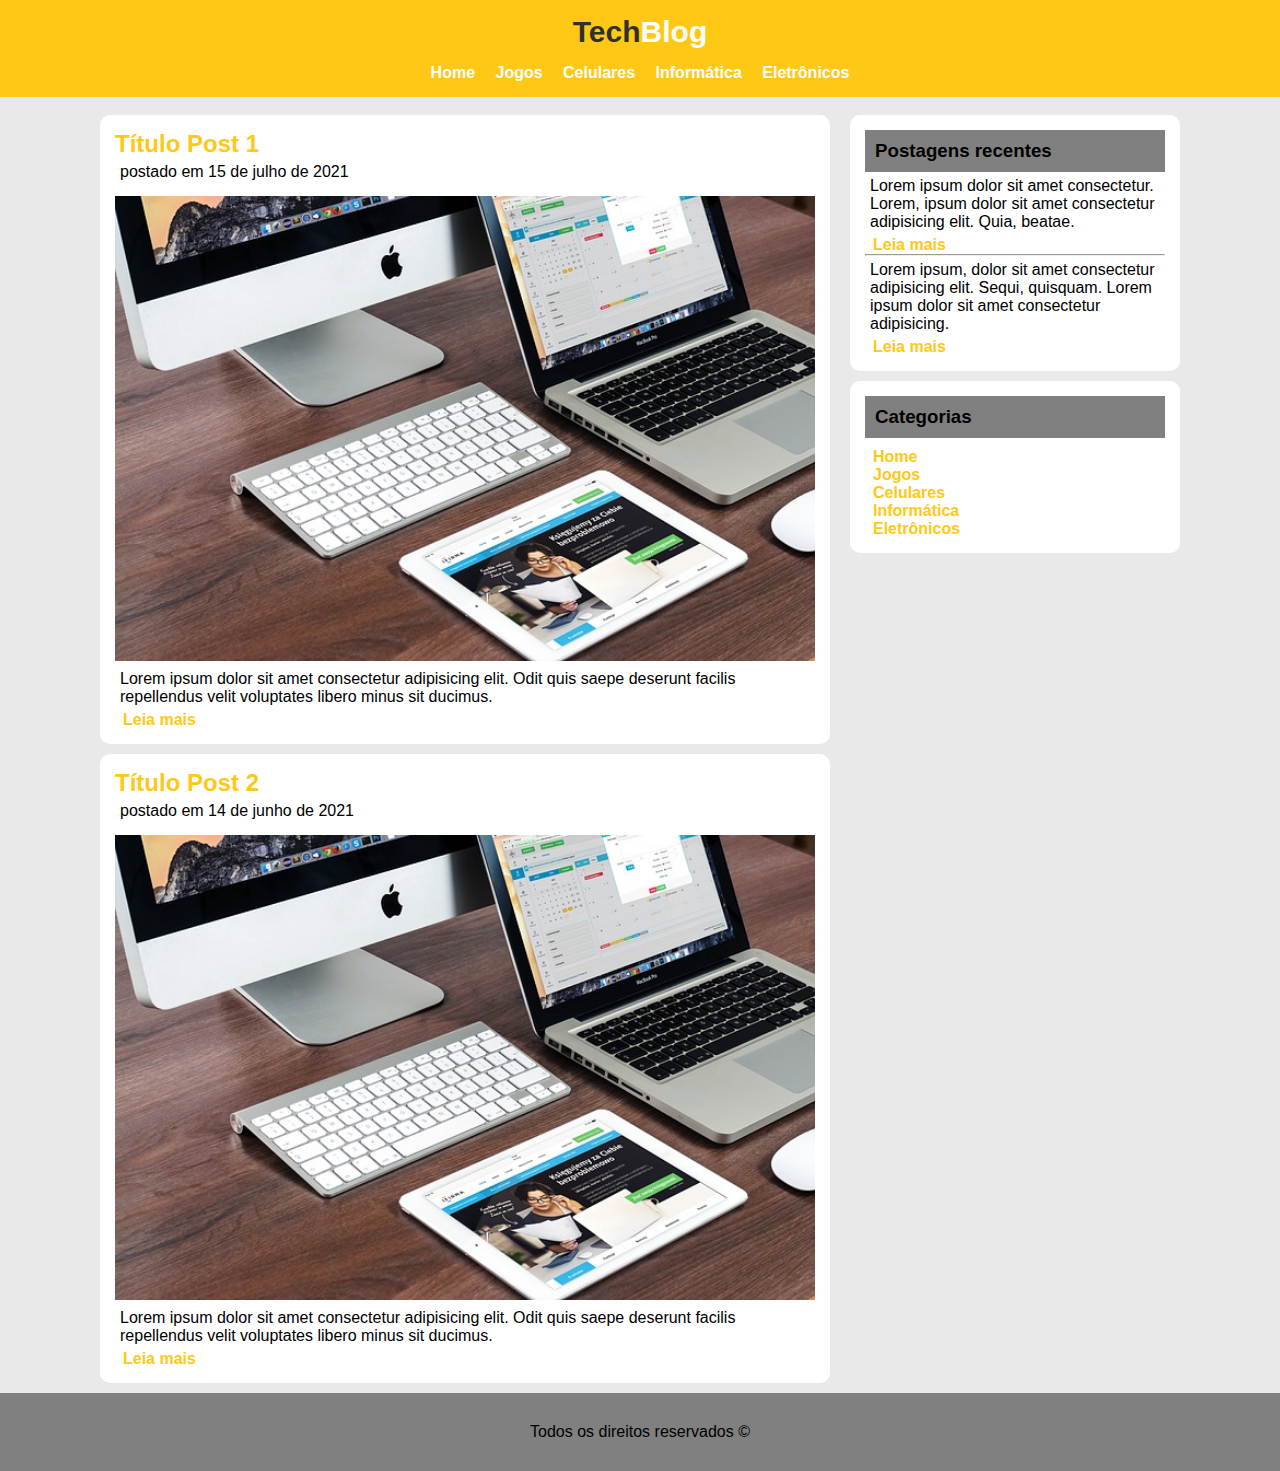
<file: Projetos/Projeto 03 (TechBlog)/home.html>
<!DOCTYPE html>
<html lang="pt-br">
<head>
    <meta charset="UTF-8">
    <meta http-equiv="X-UA-Compatible" content="IE=edge">
    <meta name="viewport" content="width=device-width, initial-scale=1.0">
    <title>Projeto 3 (TechBlog) - HOME</title>
    <link rel="stylesheet" href="style.css" type="text/css">
</head>
<body>
    <header>
        <div class="cabeçalho">
            <span class="tech">Tech</span><span class="blog">Blog</span>
        </div>
        <div class="navigation">
            <a href="home.html">Home</a>
            <a href="jogos.html">Jogos</a>
            <a href="celulares.html">Celulares</a>
            <a href="informatica.html">Informática</a>
            <a href="eletronicos.html">Eletrônicos</a>
        </div>
    </header>
    
    <div class="principal">
        <div class="post-area">
            <div class="postagem">
                <h2 class="posttitle">Título Post 1</h2>
                <p class="datapost">postado em 15 de julho de 2021</p>
                <img src="/Projetos/Aquivos/Imagens/Projeto 03 (TechBlog)/imagem2.jpg" alt="">
                <p class="contentpost">Lorem ipsum dolor sit amet consectetur adipisicing elit. Odit quis saepe deserunt facilis repellendus velit voluptates libero minus sit ducimus.</p>
                <a href="" class="leiamais">Leia mais</a>
            </div>

            <div class="postagem">
                <h2 class="posttitle">Título Post 2</h2>
                <p class="datapost">postado em 14 de junho de 2021</p>
                <img src="/Projetos/Aquivos/Imagens/Projeto 03 (TechBlog)/imagem2.jpg" alt="">
                <p class="contentpost">Lorem ipsum dolor sit amet consectetur adipisicing elit. Odit quis saepe deserunt facilis repellendus velit voluptates libero minus sit ducimus.</p>
                <a href="" class="leiamais">Leia mais</a>
            </div>
        </div>
        <div class="barra-lateral">
            <div class="anexo-lateral">
                <h3>Postagens recentes</h3>
                <p>Lorem ipsum dolor sit amet consectetur. Lorem, ipsum dolor sit amet consectetur adipisicing elit. Quia, beatae.</p>
                <a href="" class="leiamais">Leia mais</a>
                <hr>
                <p>Lorem ipsum, dolor sit amet consectetur adipisicing elit. Sequi, quisquam. Lorem ipsum dolor sit amet consectetur adipisicing.</p>
                <a href="" class="leiamais">Leia mais</a>
            </div>

            <div class="anexo-lateral">
                <h3>Categorias</h3>
                <div class="categlinks">
                    <a href="home.html">Home</a><br>
                    <a href="jogos.html">Jogos</a><br>
                    <a href="celulares.html">Celulares</a><br>
                    <a href="informatica.html">Informática</a><br>
                    <a href="eletronicos.html">Eletrônicos</a><br>
                </div>
            </div>
        </div>

    </div>
    <footer>
        <p>Todos os direitos reservados &copy;</p>
    </footer>
</body>
</html>
</file>
<file: Projetos/Projeto 02 (Bella)/styles.css>
body{
    background-image: url(/Projetos/Aquivos/Imagens/Projeto\ 02\ \(Bella\)/fundo.png)
    
}

.capa{
    width: 100%;  
}
.head{
        
    
    margin-left: auto;
    margin-right:auto;
    width:70%;
}

.navigation{
    margin-left: auto;
    margin-right:auto;
    
    width: 70%;
    background-color: #d2ddbe ;

    font-family: 'Franklin Gothic Medium', 'Arial Narrow', Arial, sans-serif;
    height: 3em;
    font: 1vw ;
    color: rgb(20, 36, 87);

    display:flex;
    align-items: center;
    justify-content: center;
}
a{
    color: rgb(20, 36, 87);
    margin-left: auto;
    margin-right: auto;

    text-decoration: none ;
}
a:visited{
    color: rgb(20, 36, 87);
    
}

.content{
    background-color: rgb(240, 236, 221);
    width: 70%;
    margin-left: auto;
    margin-right: auto;

    padding-top: .01em;
    padding-bottom: .01em;

    font-family: 'Franklin Gothic Medium', 'Arial Narrow', Arial, sans-serif;
}

.foto{
    width: 40%;

    display: block;
    margin-left: auto;
    margin-right: auto;

    border: solid 3px rgb(131, 116, 63);
}

h3{
    color: rgb(131, 116, 63);
    font-family: 'Franklin Gothic Medium', 'Arial Narrow', Arial, sans-serif;

    margin-left: 10px;
}
p{
    margin-left: 10px;
    margin-right: 10px;
}

footer{
    width: 70%;
    margin-left: auto;
    margin-right: auto;

    background-color: #d2ddbe ;
    text-align: center;
    height: 3em;

    font-family: 'Franklin Gothic Medium', 'Arial Narrow', Arial, sans-serif; 
    color: rgb(20, 36, 87);

    display:flex;
    align-items: center;
    justify-content: center;

}

.grupo{
    
    border: 0;
    display: block;
    width: 100%;
    margin-left: auto;
    margin-right: auto;
    
}
fieldset{
    border: 0;
}




.campo{    
    display: block;
    margin-bottom: 1em;
}
.campo label{
    margin-bottom: 0.2em;
    display: block;
}
.campo input, textarea{
    display: inline-block;

    border:rgb(131, 116, 63) 1px solid;
    box-shadow: 2px 2px 2px rgba(0,0,0,0.2);

    display: block;
}


.btn{
    font-size: 1.2em;
    display: block;
    cursor: pointer;
   
    margin-bottom: 1em;
    background: rgb(153, 136, 74);
    color: #111111;
    padding: 0.2em 0.6em;

    box-shadow: 2px 2px 5px rgba(188, 235, 235, .01);
    text-shadow: 1px 1px 1px rgba(0,0,0,0.2);


    position: relative;
    margin-top: 3em;
    left: 50%;
    margin-right: -50%;
    transform: translate(-50%, -50%);
}

.btn:hover{
    background-color: rgb(185, 142, 49);
    
}

input:focus , textarea:focus{
    background-color: rgba(188, 235, 235, .01);
   
}
input,textarea,.btn{
    border-radius: 5px;
}

#imgcontact{   
    width: fit-content;
    margin-left: auto;
    margin-right: auto;
    display: block;
    
    border: solid rgb(131, 116, 63) 5px;
    
    
    
}

@media only screen and (max-width: 950px) {
    .head{
      width: 100%;
    }
    .navigation{
        width: 100%;
        height: 3em;
        font-size: 2vw;
    }
    .content{
        width: 100%;
    }
    .foto{
        width: 90%;
    }
    footer{
        width: 100%;
    }
    #imgcontact{
        width: 90%;
    
        display: block;
        margin-left: auto;
        margin-right: auto;
        margin-bottom: 2em;
    }
    fieldset{
        width: 70%;
        margin-left: auto;
        margin-right: auto;

        display: block;
        
    }
    .campo{
        display: block;
        

    }

    
  }
</file>
<file: Projetos/Projeto 04 Notícias Cidade/style.css>
*{
    margin: 0;
    padding: 0;
    font-family: sans-serif;
    box-sizing: border-box;
    
     /* border: solid 1px red; */
}
/* rgb(44, 74, 116) */
header{
    min-height: 25vh;
    background: rgb(44, 74, 116) url(imagens/detalhe-topo.png) no-repeat top right;
    
    display: grid;
    grid-template-columns: .5fr 9fr .5fr;
    grid-template-rows: 15vh 10vh;
    grid-template-areas: ". l ."
                        ". bar .";
    
}
.post .conteudo div, .side div{
    box-shadow: 2px 2px 5px rgba(0, 0, 0, 0.363);
}
.logo{
    
    grid-area: l;
    padding: 2.5em 0 ;
    align-items: center;
    justify-content: center;
}
.navbar{
    grid-area: bar;
    justify-items: start;
    align-items: center;
}

.navbar ul {
    list-style: none;
    color: white;
    
    height: 10vh;
    
    
    /* display: flex;
    justify-content: right;
    align-items: center; */
    
}
.navbar li {
    
    float: left;
    
    
    margin: 0;
    /* padding: 1em 0.2em; */

    background: rgb(192, 10, 10);
    
   padding: 1em 1em;
}

.navbar li a:link, .navbar li a:visited{
    color: white;
    text-decoration: none;
}
.navbar li:focus, .navbar li:hover{
    background: coral;
}


.horizonte{
    
    height: 60px;
    background: url(imagens/fundo.png) bottom left ;
    overflow: hidden;
}

main{
    width: 100%;
    display: grid;
    align-content: center;
    justify-content: center;

    grid-template-columns: .5fr 3fr 8fr .5fr;
    grid-template-areas: ". side post .";
    gap: 10px;
}

.post{
    grid-area: post;
    
}
h1{
    background: rgb(44, 74, 116);
    color: white;
    padding: 10px 10px;
    font-size: 1.5em;

}
.post h2{
    padding: 5px 10px;
    color: white;
    background: rgb(192, 10, 10) ;
    font-size: 1.2em; 
}
.post :is(p,a){
    padding: 5px;

}

.post img{
    width: 100%;
    
}

.conteudo{
    display: grid;
    grid-template-columns: 1fr 1fr;
    
    gap: 10px;
    
    
}



.side{
    grid-area: side;
}
ul{
    list-style: none;
    justify-items: center ;
    padding: 10px 0;
}
.entrevistados li{
    display: block;
    
    text-decoration: none;
    margin: 10px 20px;
    
}
.entrevistados a.link, .entrevistados a:visited{
    
    color:black;
    font-weight: bold;
    text-decoration: none;
}

.sla p{
    padding: 20px;
}

footer{
    
    background: rgb(44, 74, 116);
    text-align: center;
    padding: 2.5vh;
    
}
</file>
<file: Projetos/Projeto 05 Chale Hotel/style.css>
*{
    margin: 0;
    padding: 0;
    font-family: sans-serif;
    box-sizing: border-box;
    
    /* border: solid .5px red;     */
}
ul, li, a{
    list-style: none;
}


header{
    margin: 0 auto;
    height: 250px;
    max-width: 88%;
    background: url(/Projetos/Aquivos/Imagens/Projeto\ 05\ \(Chale\ Hotel\)/topo-imagem-principal.png) no-repeat left; 

    
    display: flex;

    align-items: top;
    justify-content:space-between;

    display: flex;
    

}

.container{
    background: url(/Projetos/Aquivos/Imagens/Projeto\ 05\ \(Chale\ Hotel\)/topo-imagem-lateral.png) no-repeat left; 
    
    height: 250px;
     
    width: 470px;   
    
    
}

.logo{
    background:url(/Projetos/Aquivos/Imagens/Projeto\ 05\ \(Chale\ Hotel\)/logo.png) no-repeat left;
    background-size: contain;
    
    width: 151px;
    height: 66px;

    margin: 15px;   
}

.lateral{
    height: 250px;
    border: none;
    display: grid;
    
    justify-content: center;
    grid-template-columns: 90px minmax(200px,545px);
    grid-template-rows: minmax(40px,50px) 1fr;
}

.caixa-reserva{
    grid-column: 2/3;
    display: flex;
    align-items: center;
    justify-content: space-between;
    
    padding-right: 10px;
}

.caixa-reserva .reserva{
    border-bottom: solid 2px rgb(98, 114, 38) ;
    border-top: solid 2px rgb(98, 114, 38) ;

    display: flex;
    width: 100%;

    justify-content: space-between;
    align-items: center;
    
}

.reserva p{
    padding: 5px 0;
    color: rgb(98, 114, 38);
    font-weight: bold;
    
}
.reserva input[type="text"]{
    padding: 4px 10px;
    color: rgb(98, 114, 38);
    font-weight: bold;
    background: rgb(255,255,255,0);
    border: none;
    width: 100%;
}
.reserva input[type="button"]{
    padding: 3px 10px;
    color: wheat;
    font-weight: bold;
    background: rgb(98, 114, 38);
    border: none;
}

.elenav{
    grid-column: 2;
    display: flex;
}

.elegante{
    background: url(/Projetos/Aquivos/Imagens/Projeto\ 05\ \(Chale\ Hotel\)/depoimento.png) no-repeat center;
    background-size: contain;
     
    width: 100%;
    
}

.elenav nav li{
    padding: .5em 0 .5em .5em;
    
    
}
.elenav nav li:hover{
    background: lightgoldenrodyellow;
}

.elenav a:link, .elenav a:visited{
    color: rgb(98, 114, 38) ;
    text-decoration: none;
    font-weight: bold;
}



main{
    width: 88%;
    margin: 0 auto;

    padding-top: 10px;
    display: grid;
    grid-template-columns: 3fr 2fr;
    
}

.principal{
    background: rgb(255, 254, 207);
    box-shadow: inset 3px 3px 10px rgba(0,0,0,0.5),
                inset -3px -3px 15px rgba(0,0,0,0.5);
}
.principal h2{
    padding: 20px;
    color: rgb(98, 114, 38) ;
    text-decoration: none;
    font-weight: bold;
}
.principal p{
    padding: 0px 20px 20px 20px;
    
    text-decoration: none;
    font-weight: bold;
}

.ambientes{
    display: block;
    
    padding: 10px;

    background: rgb(226, 204, 149);
}

.ambientes img{
    width: 170px;
    
    border-radius: 10px;
    margin-left: 10px;
    /* margin: 0 auto; */
    margin-right: 10px;
}

.campo{
    border-top: solid 1px whitesmoke;
    border-bottom: solid 1px whitesmoke;

    padding: 10px;
    
    display: flex;
    flex: 1 1 100%;
    flex-wrap:wrap-reverse ;
    align-items: center;
    
    justify-content: left;
   
}

.descricao{
    display: flex;
    justify-content:space-around;
    max-width: 30ch ;
    flex-direction: column;
    flex-wrap: wrap;
    padding-left: 10px;
    padding-bottom: 10px;

    
}
.descricao h4{
    color: rgb(98, 114, 38) ;
    margin-bottom: 10px;
    
}


footer{
    width: 88%;
    margin: 0 auto;
    padding: 1.5em;

    text-align: center;
}








@media screen and (min-width: 1230px) {
    .container{
        width: 639px;
    }
    
}
</file>
<file: Projetos/Projeto 06 Museu Nacional/style.css>
/* Estrutura do site
------------------------------------ */
/*
Cores:
	Background: #f4f2ec;

	Overall-text: #af670a;

	Posts: #227115;

	Hover: #535858;
*/
@import url('https://fonts.googleapis.com/css2?family=Roboto+Condensed:wght@300;400;700&display=swap');


*{
	margin: 0;
	padding: 0;
	box-sizing: border-box;

	font-family: 'Roboto Condensed', sans-serif;

	/* outline: solid 1px red; */
}
body{
	background: #f4f2ec url(/Projetos/Aquivos/Imagens/Projeto\ 06\ \(Museu\ Nacional\)/fundo.png) repeat-x;
}

h2{
	text-transform: uppercase;
	
}

/* Cabeçalho
---------------------------------------- */
header{
	width: 90%;
	max-width: 1500px;

	margin: 0 auto;

	display: flex;
	flex-wrap: wrap;
	justify-content: space-between;
	align-items: center;

	padding: 1.5em 0 .5em 0;
}

nav ul{


	list-style: none;
	color: red;

	display: flex;
	flex-wrap: wrap;
	justify-content: center	;
	align-items: center;

	/* margin-top: 10px; */
	padding: 10px 10px 10px 0;

}
header nav ul li{
	margin: 10px 10px;
	
}

header ul li a:link, header ul li a:visited{
	text-decoration: none;
	color: #af670a;
	font-size: 1.2em;
	
	padding: 5px 10px;


}
header ul li a:hover{
	color: whitesmoke;
	background: #af670a ;
}

/* Principal
----------------------------------------------- */

#presentation{
	width: 90%;
	max-width: 1500px;
	margin: 0 auto;
	
	display: flex;
	/* flex-wrap: wrap; */
	/* justify-content: space-around; */
}
#foto-museu{
	margin-bottom: 10px;
	margin-right: 1%;

	flex-grow: 66;
	
}
#foto-depoimento{
	margin-bottom: 10px;
	/* margin-left: 1%; */

	flex-grow: 33;
}
#presentation img{
	width: 100%;
}

main{
	width: 90%;
	max-width: 1500px;
	margin: 0 auto;

	display: flex;
	flex-wrap: wrap;

	align-items: flex-start;
	/* justify-content: space-between; */
}

#content{
	width: 66.3%;

	margin-right: 1%;

	display: flex;
	flex-wrap: wrap;
	
	align-items: center;
	/* justify-content: space-around; */

	
}

#content article{
	flex: 1 1 50%;
	min-width: 250px;

	/* max-width: 50%; */
	padding: 10px;
}

#content iframe{
	width: 100%;
	max-height: 100%;
	
	
	border: none;
}
#content h2{
	color: #227115;
	margin-bottom: 10px;
}
#expositions ul{
	padding-left: 20px ;
}
#expositions li{
	
	margin: 5px;
}
#expositions a:link, #expositions a:visited,
#history a:link, #history a:visited{
	text-decoration: none;
	color: #af670a ;
	
}
#expositions a:hover,
#history a:hover{
	color: rgb(238, 184, 36);
}

/* Barra lateral
---------------------------------- */

aside{
	width: 32.7%;
	margin-left: 0%;
}

aside h2{
	color: #af670a;
	text-align: center;
}

aside #visit{
	background: #7d864648 ;
	padding: 20px;
	display: block;
}

aside .make-visit{

	margin-top: 20px ;
	width: 100%;
	display: flex;
	flex-wrap: wrap;
	align-items: center;
	justify-content: right;
}
#visit :is(input[type="date"],input[type="number"]){
	max-width: 92px;
	margin: 5px;
	border: none;

	
}
#visit input[type="number"]{
	width: 30px;
}

#visit input[type="submit"]{
	width: 100%;
	background: #79772b98;
	border: none;

	padding: 10px;

	cursor: pointer;

	
}
#visit input[type="submit"]:hover{
	color: whitesmoke;
	background: #5358584b;
	
}

#galery{
	display: flex;
	flex-wrap: wrap;

	justify-content: center;

	padding: 20px;

	background:rgba(223, 216, 189, 0.664);
}
#galery h2{
	width: 100%;
	margin: 10px 0;
}
#galery img{
	padding: 15px;
	margin: 20px;

	background: url(/Projetos/Aquivos/Imagens/Projeto\ 06\ \(Museu\ Nacional\)/fundo-foto.png) no-repeat center ;
	background-size: contain;

	transition: all 300ms ease-in-out;

	transform: scale(1.1); 
}
#galery img:hover{
	transform: rotate(-15deg);
	
	
}

/* Rodapé
------------------------------------------ */

footer{
	margin-top: 20px;
}
footer a:link, footer a:visited{
	text-decoration: none;
	color: #af670a;
	font-size: 1.2em;

	

	margin: 0;
	padding: 10px;
}

footer a:hover{
	color: whitesmoke;
	background: #af670a ;
}

footer p{
	text-align: center;
	padding: 10px 0 40px 0;
}
</file>
<file: Projetos/Projeto 03 (TechBlog)/style.css>
*{
    margin: 0;
    padding: 0;
    font-family: sans-serif;
}
body{
    background: #e9e9e9;
}


header{
    background-color: rgb(255, 200, 20);
    text-align: center;
    position: absolute;
    top: 0px;
    
    width: 100%;
    
}

h2{
    margin: 0;
}
p{
    margin: 0;

}

span{
    font-size: 30px;
    font-family: sans-serif;
    font-weight: bold;
    color: rgb(48, 48, 48);
        
}
.cabeçalho{
    margin: 15px;
}
.blog{
    color: white;
}
.navigation{
    margin: 15px;

}
a , header a:visited{
    padding: 8px;
    color: white;
    font-family: sans-serif;
    font-weight: bold;
    text-decoration: none;
}
header a:hover {
    color:rgb(255, 200, 20) ;
    background: white;
}

.principal{
    
    
    width: 1080px;
    
    margin-top: 115px;
    margin-left: auto;
    margin-right: auto;
    
    
    
}

.principal p{
    margin: 5px;
}
.post-area{
    float: left;
}
.postagem{
    background: white;
    width: 700px;
    border-radius: 10px;
    padding: 15px;
    margin-bottom: 10px;


    
    
}


.posttitle{
    color:rgb(255, 200, 20) ;
}

h3{
    background: gray;
    padding: 10px;
    margin: 0;
}

.anexo-lateral{
    background: white;
    width: 300px;
    
    border-radius: 10px;
    float: right;
    margin-bottom: 10px;
    

    padding: 15px;
    
}

.postsrecents p{
    margin: 5px;
}

.leiamais:link, .leiamais:visited{
    color: rgb(255, 200, 20);

}
.leiamais:hover, .leiamais:focus{
    color: rgb(255, 146, 57);
}



.anexo-lateral a:link,.anexo-lateral a:visited{
    color: rgb(255, 200, 20);
}
.categlinks{
    margin-top: 10px;
}

.anexo-lateral a:hover, .categorias a:focus {
    color: rgb(255, 146, 57);
}


img{
    width: 100%;
    margin-top: 10px;
}

footer{
    background: gray ;
    padding: 30px;
    
    clear: both;
    text-align: center;
   
    
    margin-left: auto;
    margin-right: auto;
}
</file>
